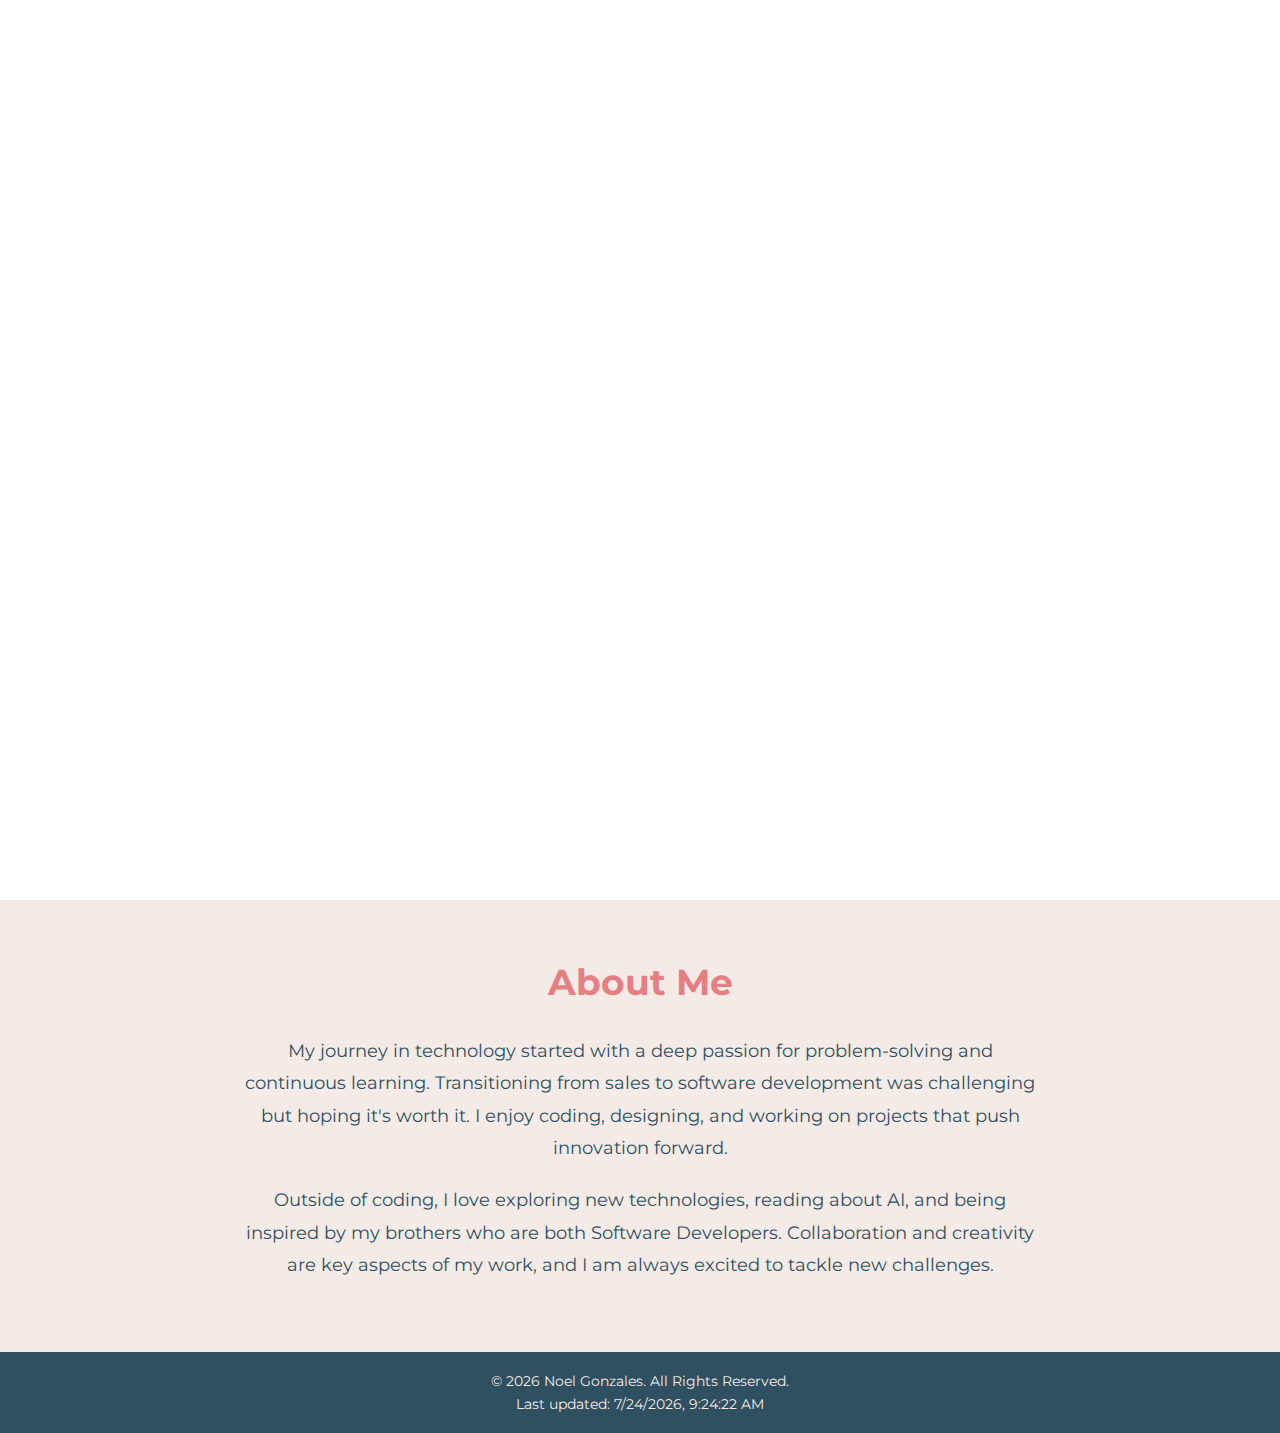
<file: index.html>
<!DOCTYPE html>
<html lang="en">
<head>
    <meta charset="UTF-8">
    <meta name="viewport" content="width=device-width, initial-scale=1.0">
    <link href="https://unpkg.com/boxicons@2.1.4/css/boxicons.min.css" rel="stylesheet">

    <link rel="stylesheet" href="styles.css">
    <script src="script.js"></script>

    <title>Assignment 1 - HomePage</title>
</head>
<body>

    <section id="banner">
        <nav class="navbar">
            <div class="logo">
                <a href="https://www.instagram.com/noellorenceg">@noellorenceg</a>
            </div>
            <ul class="navigations">
                <li class="hideOnMobile"><a class="home-btn" href="index.html">HOME</a></li>
                <li class="hideOnMobile"><a href="mark-to-grade.html">MARK YOUR GRADE</a></li>
                <li class="hideOnMobile"><a href="staff-info.html">STAFF INFORMATION</a></li>
                <li class="hideOnMobile"><a href="temperature-converter.html">TEMPERATURE CONVERTER</a></li>
            </ul>
            <button id="navButton" onclick="openSideBar()">
                <i class="bx bx-menu"></i>
            </button>
        </nav>

        <div class="sidebar">
            <div onclick="hideSideBar()" class="xBtn">
                <i class="bx bx-x"></i>
            </div>
            <ul class="navigations">
                <li><a href="index.html">HOME</a></li>
                <li><a href="mark-to-grade.html">MARK YOUR GRADE</a></li>
                <li><a href="staff-info.html">STAFF INFORMATION</a></li>
                <li><a href="temperature-converter.html">TEMPERATURE CONVERTER</a></li>
            </ul>
        </div>

        <div class="bannerContent">
            <div class="content1">
                <h2>Hi! I'm <span class="NG">Noel Gonzales</span></h2>
                <p>
                    From a Sales Professional to
                    <span class="SD">Software Developer</span><br>
                </p>
            </div>
            <div class="content2" id="profile-pic"></div>
        </div>
    </section>

    <section id="about-me">
        <div class="about-container">
            <h2>About Me</h2>
            <p>
                My journey in technology started with a deep passion for problem-solving and continuous learning. Transitioning from sales to software development was challenging but hoping it's worth it. I enjoy coding, designing, and working on projects that push innovation forward.
            </p>
            <p>
                Outside of coding, I love exploring new technologies, reading about AI, and being inspired by my brothers who are both Software Developers. Collaboration and creativity are key aspects of my work, and I am always excited to tackle new challenges.
            </p>
        </div>
    </section>
    
    <footer>
        <div class="footer-container">
            <p>&copy; <span id="year"></span> Noel Gonzales. All Rights Reserved.</p>
            <p id="timestamp"></p>
        </div>
    </footer>

</body>
</html>




</body>
</html>
</file>
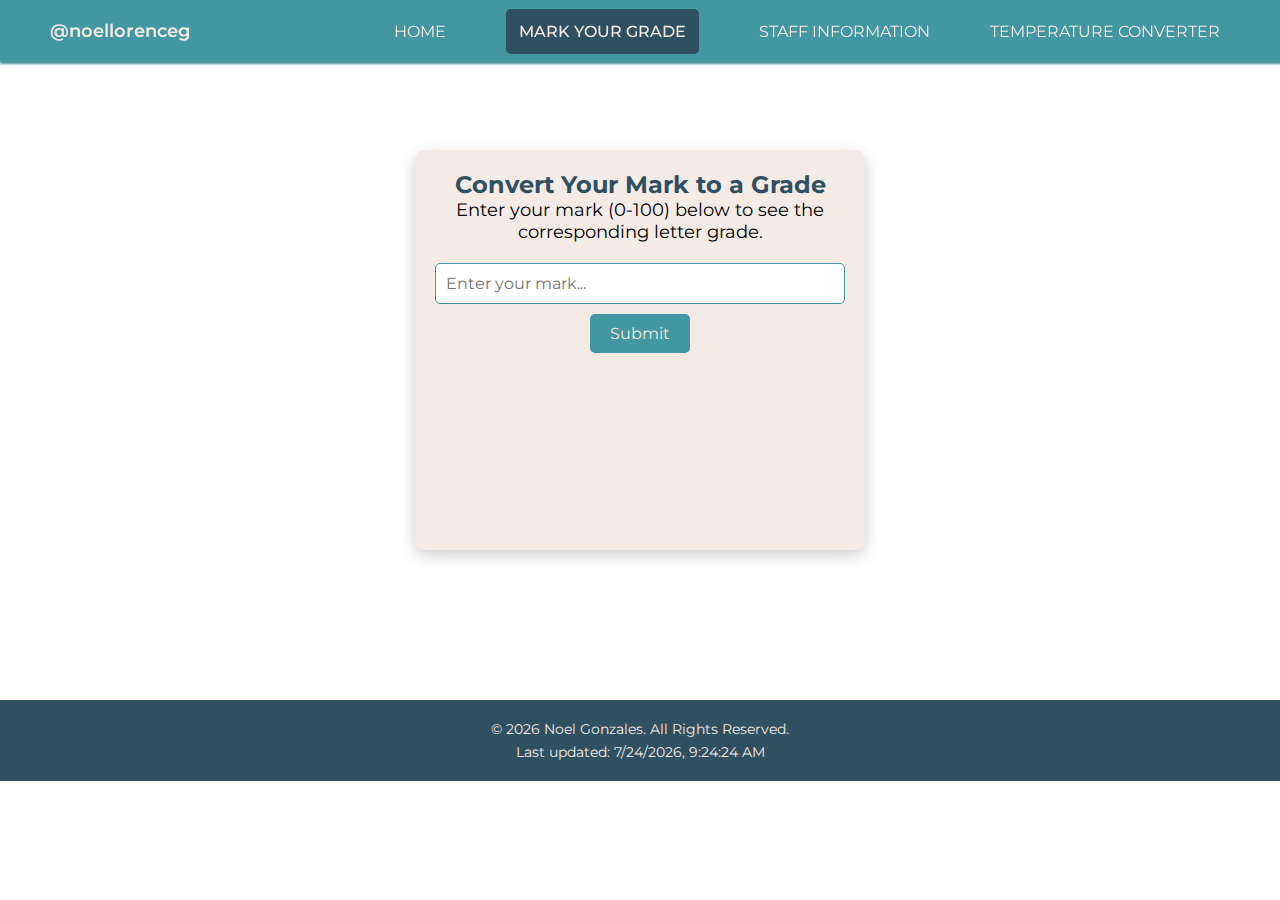
<file: mark-to-grade.html>
<!DOCTYPE html>
<html lang="en">
  <head>
    <meta charset="UTF-8" />
    <meta name="viewport" content="width=device-width, initial-scale=1.0" />
    <script src="https://ajax.googleapis.com/ajax/libs/jquery/3.7.1/jquery.min.js"></script>
    <link rel="stylesheet" href="mark-to-grade.css" />
    <link
      href="https://unpkg.com/boxicons@2.1.4/css/boxicons.min.css"
      rel="stylesheet"
    />

    <script src="script.js" defer></script>

    <title>Assignment 1 - Mark to Grade</title>
  </head>
  <body>
    <nav class="navbar">
      <div class="logo">
        <a href="https://www.instagram.com/noellorenceg">@noellorenceg</a>
      </div>
      <ul class="navigations">
        <li class="hideOnMobile"><a href="index.html">HOME</a></li>
        <li class="hideOnMobile">
          <a class="home-btn" href="mark-to-grade.html">MARK YOUR GRADE</a>
        </li>
        <li class="hideOnMobile">
          <a href="staff-info.html">STAFF INFORMATION</a>
        </li>
        <li class="hideOnMobile">
          <a href="temperature-converter.html">TEMPERATURE CONVERTER</a>
        </li>
      </ul>
      <button id="navButton" onclick="openSideBar()">
        <i class="bx bx-menu"></i>
      </button>
    </nav>

    <div class="sidebar">
      <div onclick="hideSideBar()" class="xBtn">
        <i class="bx bx-x"></i>
      </div>
      <ul class="navigations">
        <li><a href="index.html">HOME</a></li>
        <li><a href="mark-to-grade.html">MARK YOUR GRADE</a></li>
        <li><a href="staff-info.html">STAFF INFORMATION</a></li>
        <li><a href="temperature-converter.html">TEMPERATURE CONVERTER</a></li>
      </ul>
    </div>

    <main class="grade-container">
      <h2>Convert Your Mark to a Grade</h2>
      <p>
        Enter your mark (0-100) below to see the corresponding letter grade.
      </p>
      <input type="text" id="markInput" placeholder="Enter your mark..." />
      <button id="submitButton" onclick="calculateGrade()">Submit</button>
      <p id="resultMessage"></p>
    </main>

    <footer>
      <p>&copy; <span id="year"></span> Noel Gonzales. All Rights Reserved.</p>
      <p id="timestamp"></p>
    </footer>
  </body>
</html>
</file>
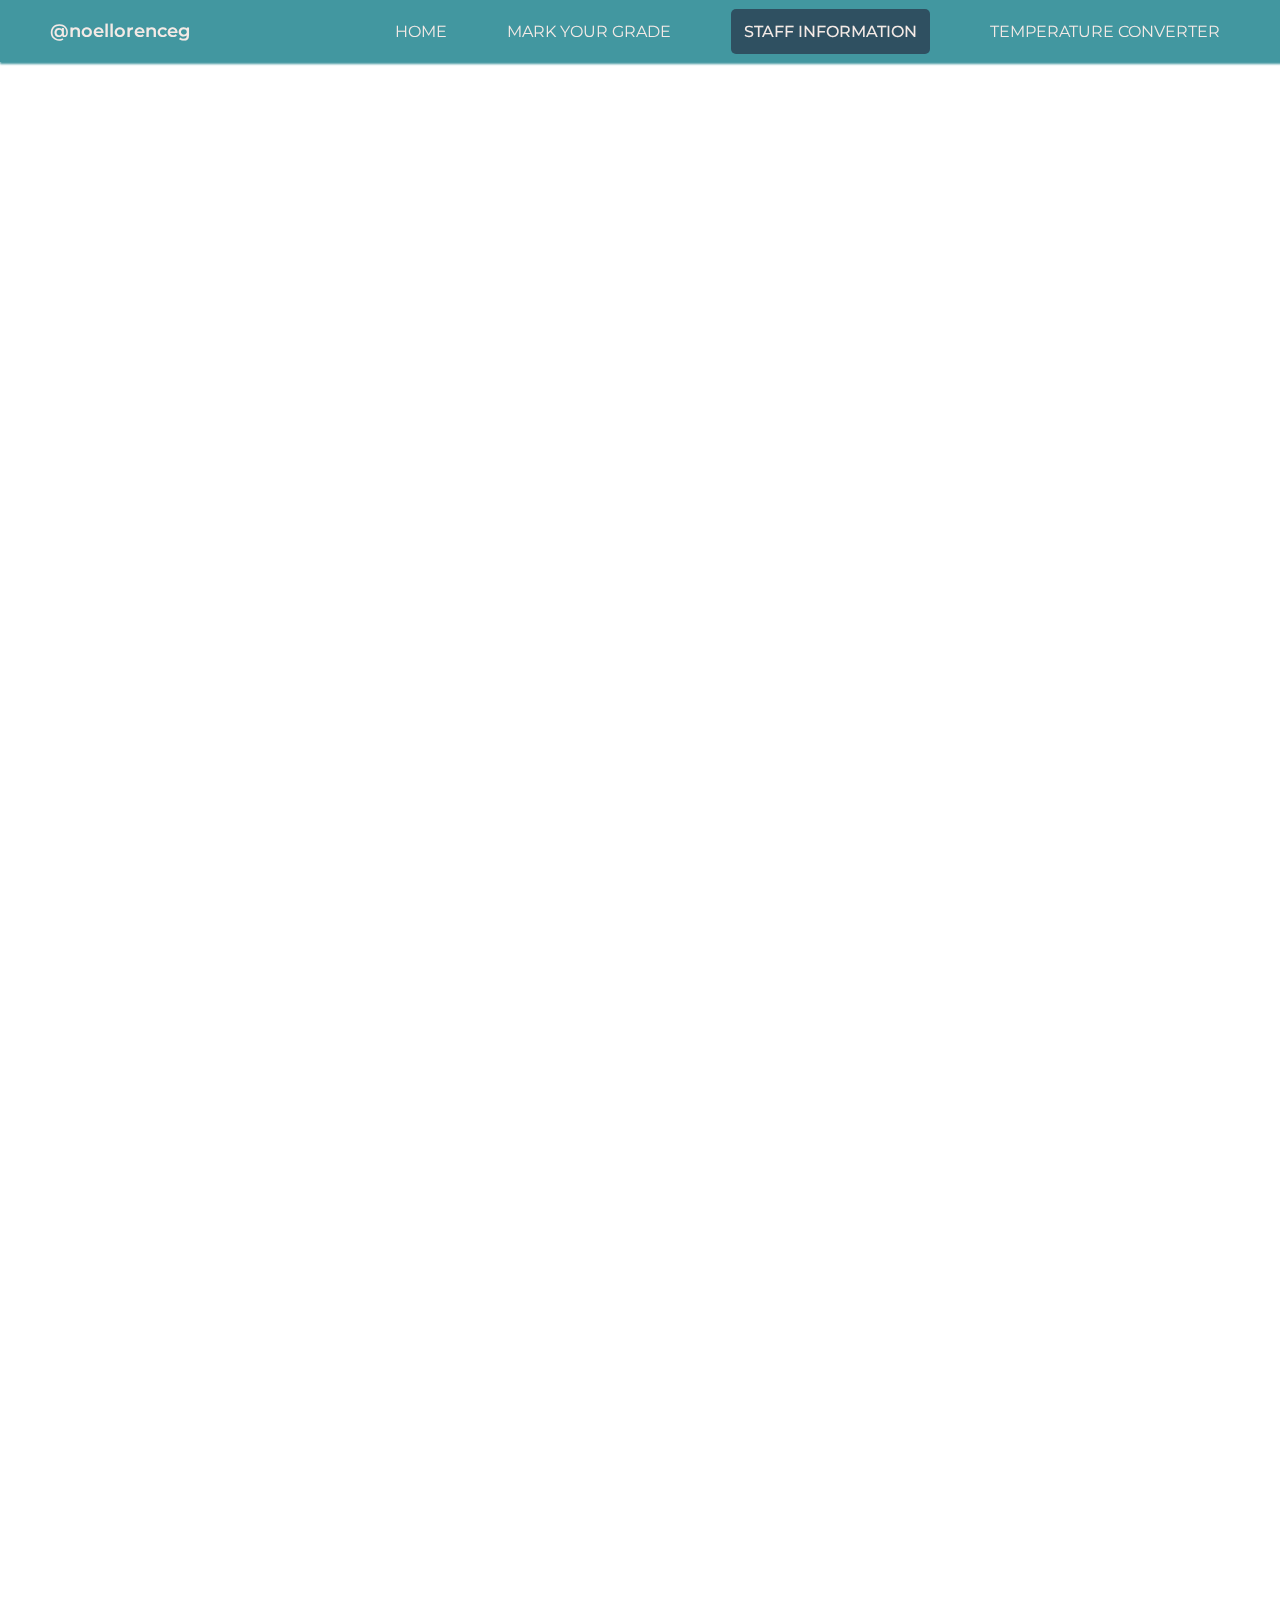
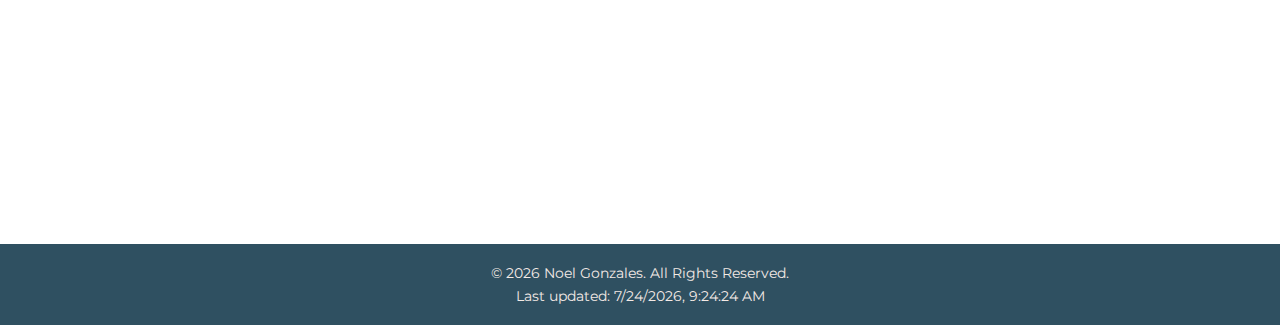
<file: staff-info.html>
<!DOCTYPE html>
<html lang="en">
  <head>
    <meta charset="UTF-8" />
    <meta name="viewport" content="width=device-width, initial-scale=1.0" />
    <script src="https://ajax.googleapis.com/ajax/libs/jquery/3.7.1/jquery.min.js"></script>
    <link rel="stylesheet" href="staff-info.css" />
    <link
      href="https://unpkg.com/boxicons@2.1.4/css/boxicons.min.css"
      rel="stylesheet"
    />

    
    <script src="script.js" defer></script>

    <title>Assignment 1 - Mark to Grade</title>
  </head>
  <body>
    <nav class="navbar">
      <div class="logo">
        <a href="https://www.instagram.com/noellorenceg">@noellorenceg</a>
      </div>
      <ul class="navigations">
        <li class="hideOnMobile"><a href="index.html">HOME</a></li>
        <li class="hideOnMobile">
          <a href="mark-to-grade.html">MARK YOUR GRADE</a>
        </li>
        <li class="hideOnMobile">
          <a class="home-btn" href="staff-info.html">STAFF INFORMATION</a>
        </li>
        <li class="hideOnMobile">
          <a  href="temperature-converter.html"
            >TEMPERATURE CONVERTER</a
          >
        </li>
      </ul>
      <button id="navButton" onclick="openSideBar()">
        <i class="bx bx-menu"></i>
      </button>
    </nav>

    <div class="sidebar">
      <div onclick="hideSideBar()" class="xBtn">
        <i class="bx bx-x"></i>
      </div>
      <ul class="navigations">
        <li><a href="index.html">HOME</a></li>
        <li><a href="mark-to-grade.html">MARK YOUR GRADE</a></li>
        <li><a href="staff-info.html">STAFF INFORMATION</a></li>
        <li><a href="temperature-converter.html">TEMPERATURE CONVERTER</a></li>
      </ul>
    </div>

    <main class="staff-container">
      <h2>Staff Information</h2>
      <section class="sortingOptions">
      <button class="sortByName">Sort by Name</i></button>
      <button class="sortBySalary">Sort by Salary</i></button>
    </section>
      <table>
        <thead>
          <tr>
            <th class="headerName">Name</th>
            <th>Position</th>
            <th>Location</th>
            <th class="headerSalary">Salary</th>
          </tr>
        </thead>
        <tbody id="staffTableBody"></tbody>
      </table>
    </main>

    <footer>
      <p>&copy; <span id="year"></span> Noel Gonzales. All Rights Reserved.</p>
      <p id="timestamp"></p>
    </footer>
  </body>
</html>
</file>
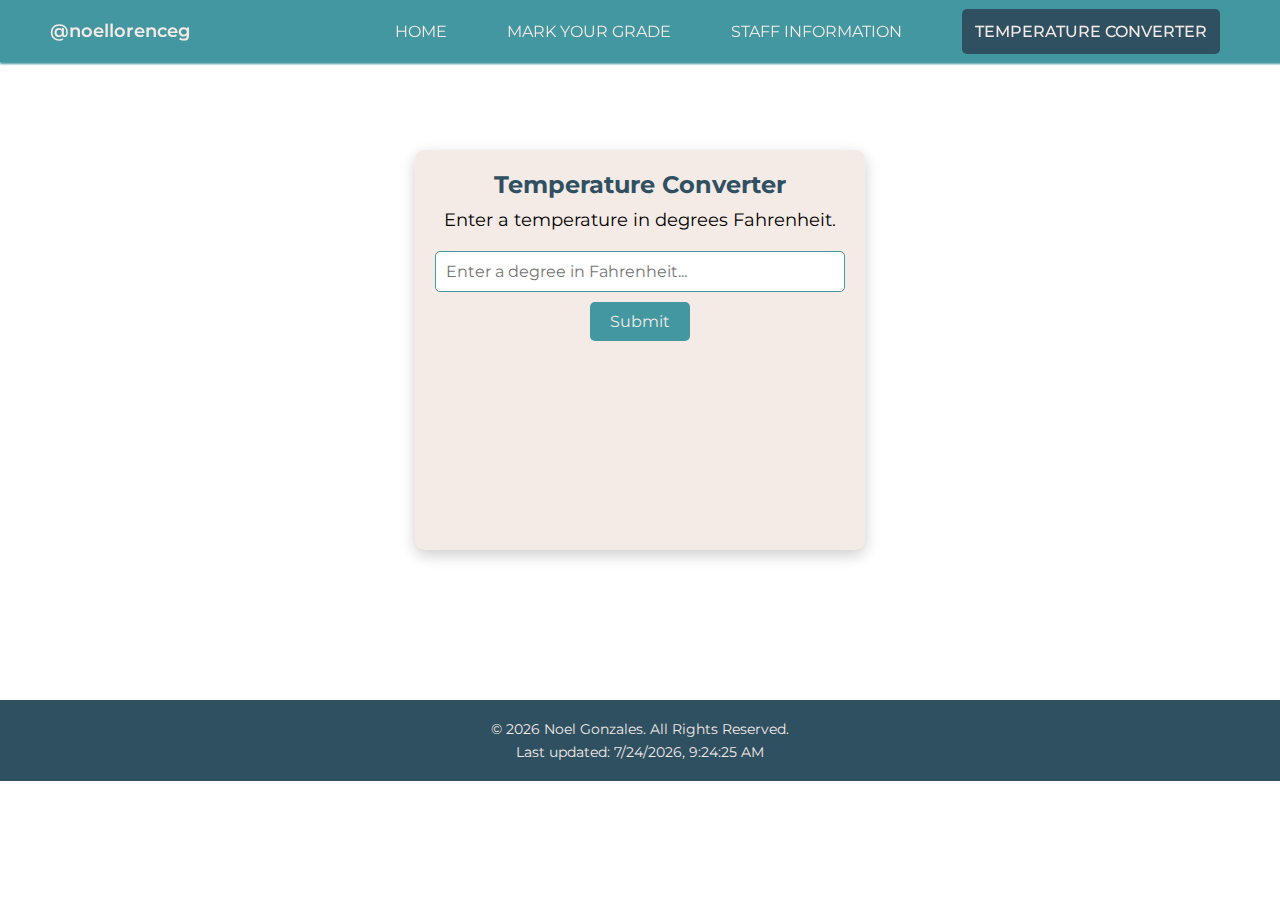
<file: temperature-converter.html>
<!DOCTYPE html>
<html lang="en">
  <head>
    <meta charset="UTF-8" />
    <meta name="viewport" content="width=device-width, initial-scale=1.0" />
    <script src="https://ajax.googleapis.com/ajax/libs/jquery/3.7.1/jquery.min.js"></script>
    <link rel="stylesheet" href="temperature.css" />
    <link
      href="https://unpkg.com/boxicons@2.1.4/css/boxicons.min.css"
      rel="stylesheet"
    />

    <script src="script.js" defer></script>

    <title>Assignment 1 - Mark to Grade</title>
  </head>
  <body>
    <nav class="navbar">
      <div class="logo">
        <a href="https://www.instagram.com/noellorenceg">@noellorenceg</a>
      </div>
      <ul class="navigations">
        <li class="hideOnMobile"><a href="index.html">HOME</a></li>
        <li class="hideOnMobile">
          <a href="mark-to-grade.html">MARK YOUR GRADE</a>
        </li>
        <li class="hideOnMobile">
          <a href="staff-info.html">STAFF INFORMATION</a>
        </li>
        <li class="hideOnMobile">
          <a class="home-btn" href="temperature-converter.html"
            >TEMPERATURE CONVERTER</a
          >
        </li>
      </ul>
      <button id="navButton" onclick="openSideBar()">
        <i class="bx bx-menu"></i>
      </button>
    </nav>

    <div class="sidebar">
      <div onclick="hideSideBar()" class="xBtn">
        <i class="bx bx-x"></i>
      </div>
      <ul class="navigations">
        <li><a href="index.html">HOME</a></li>
        <li><a href="mark-to-grade.html">MARK YOUR GRADE</a></li>
        <li><a href="staff-info.html">STAFF INFORMATION</a></li>
        <li><a href="temperature-converter.html">TEMPERATURE CONVERTER</a></li>
      </ul>
    </div>

    <main class="temperature-container">
      <h2>Temperature Converter</h2>
      <p>Enter a temperature in degrees Fahrenheit.</p>
      <input
        type="text"
        id="fahrenheit"
        placeholder="Enter a degree in Fahrenheit..."
      />
      <button id="submitButton" onclick="convertTemperature()">Submit</button>
      <p id="convertedTempC"></p>
      <p id="convertedTempK"></p>
    </main>

    <footer>
      <p>&copy; <span id="year"></span> Noel Gonzales. All Rights Reserved.</p>
      <p id="timestamp"></p>
    </footer>
  </body>
</html>
</file>
<file: styles.css>
@import url("https://fonts.googleapis.com/css2?family=Montserrat:ital,wght@0,100..900;1,100..900&display=swap");

html {
  scroll-behavior: smooth;
}

* {
  margin: 0;
  padding: 0;
  box-sizing: border-box;
  font-family: "Montserrat", serif;
}

:root {
  --mistyBlue: #2f5061;
  --tealGreen: #4297a0;
  --ivory: #f4eae6;
  --coral: #e57f84;
}

main {
  background-color: var(--mistyBlue);
  position: relative;
  z-index: 2;
}

#banner {
  background: linear-gradient(rgba(0, 0, 0, 0.8), #2f5061);
  background-size: cover;
  background-position: center;
  height: 100vh;
  padding-top: 80px;
  position: relative;
  background-attachment: fixed;
}

#banner:before {
  content: "";
  position: absolute;
  top: 0;
  left: 0;
  width: 100%;
  height: 100%;
}

nav {
  backdrop-filter: blur(5px);
  display: flex;
  justify-content: space-between;
  margin: auto;
  align-items: center;
  padding: 20px 50px;
  background-color: var(--tealGreen);
  box-shadow: 1px 1px 2px 1px var(--tealGreen);
}

.sidebar {
  position: fixed;
  top: 0;
  right: 0;
  height: 100vh;
  width: 250px;
  z-index: 999;
  background-color: var(--tealGreen);
  box-shadow: 3px 3px 5px 3px var(--tealGreen);
  display: none;
  flex-direction: column;
  align-items: flex-start;
  justify-content: flex-start;
  line-height: 40px;
  padding-left: 10px;
  transition: height 0.2s cubic-bezier(0.175, 0.885, 0.32, 1.275);
}

.navbar {
  position: fixed;
  width: 100%;
  top: 0;
  left: 0;
  z-index: 1000;
  transition: top 0.3s;
}

.navbar.sticky {
  top: -80px;
}

a {
  text-decoration: none;
}

.logo {
  font-size: 18px;
  font-weight: 600;
}

.logo a {
  color: var(--ivory);
}

nav ul {
  list-style-type: none;
  display: flex;
  justify-content: space-between;
  gap: 40px;
}

.sidebar ul {
  list-style: none;
}

.sidebar ul li a {
  color: var(--ivory);
  cursor: pointer;
  width: 100%;
  height: 100%;
}

.sidebar a:hover {
  color: var(--coral);
  background-color: var(--coral);
  width: 100%;
  width: 100%;
}

nav ul li a {
  position: relative;
  font-size: 16px;
  font-weight: 400;
  margin: 0 10px;
  color: var(--ivory);
  position: relative;
}

nav button {
  color: var(--ivory);
  background-color: transparent;
  padding: 12px 16px;
  border-radius: 5px;
  border: 1px solid var(--ivory);
  cursor: pointer;
  transition: all 0.3s ease;

  justify-content: center;
  font-size: 30px;
  padding: 7px;
}

#navButton {
  display: none;
}

.xBtn {
  color: var(--ivory);
  background-color: transparent;
  padding: 12px 16px;
  border-radius: 5px;
  cursor: pointer;
  transition: all 0.3s ease;

  display: flex;
  justify-content: center;
  font-size: 30px;
  padding: 7px;
}

.xBtn:hover {
  color: var(--coral);
}

nav button:hover {
  background-color: var(--coral);
  border-color: var(--ivory);
  color: var(--ivory);
}

.navigations a::after {
  content: "";
  position: absolute;
  background-color: var(--coral);
  height: 4px;
  width: 0%;
  left: 0;
  bottom: -10px;
  transition: 0.3s;
}

.blur {
  position: relative;
  box-shadow: 0 0 80px 20px var(--tealGreen);
  z-index: 100;
}

a:focus {
  outline: 2px dashed var(--coral);
}

.navigations a:hover {
  color: var(--coral);
}

.navigations a:hover::after {
  width: 100%;
}

nav .home-btn {
  background-color: var(--mistyBlue);
  font-weight: 500;
  padding: 12px;
  border: 1px solid transparent;
  border-radius: 5px;
}

.bannerContent {
  color: var(--ivory);
  height: 80%;
  width: 80%;
  margin: auto;
  display: flex;
  align-items: center;
  justify-content: space-between;
  padding: 50px;
  text-align: center;
  flex-wrap: wrap;
}

.bannerContent h2 {
  font-size: 50px;
}

.bannerContent p {
  font-size: 20px;
}

.content1 {
  flex: 1;
  min-width: 300px;
}

.content2 {
  width: 300px;
  height: 300px;
  background-image: url(Profile\ Picture.jpg);
  background-size: 150%;
  background-repeat: no-repeat;
  background-position: center;
  border-radius: 50%;
  border: 5px solid var(--coral);
  box-shadow: 0 0 10px rgba(0, 0, 0, 0.2);
  transition: transform 0.3s ease-in-out;
}

#profile-pic {
  opacity: 0;
  transition: opacity 1s ease-in-out;
}

.SD {
  -webkit-text-fill-color: transparent;
  -webkit-text-stroke: 0.5px var(--coral);
  font-size: 30px;
  font-weight: 500;
}

.NG {
  font-size: 70px;
  color: var(--coral);
}

.blur-background {
  filter: blur(5px);
}

.close-btn {
  position: absolute;
  top: 10px;
  right: 10px;
  cursor: pointer;
  font-size: 20px;
}

#about-me {
  background-color: var(--ivory);
  padding: 50px 20px;
  text-align: center;
}

.about-container {
  max-width: 800px;
  margin: 0 auto;
  color: var(--mistyBlue);
  line-height: 1.8;
}

.about-container h2 {
  font-size: 36px;
  color: var(--coral);
  margin-bottom: 20px;
}

.about-container p {
  font-size: 18px;
  margin-bottom: 20px;
}

footer {
  background-color: var(--mistyBlue);
  color: var(--ivory);
  text-align: center;
  padding: 15px;
  font-size: 14px;
}

footer p {
  margin: 5px 0;
}

@media only screen and (max-width: 800px) {
  .hideOnMobile {
    display: none;
  }

  #navButton {
    display: block;
  }

  .bannerContent {
    display: flex;
    flex-wrap: wrap;
  }
}

@media only screen and (max-width: 450px) {
  .sidebar {
    width: 100%;
  }

  .bannerContent {
    display: flex;
    flex-wrap: wrap;
  }
}

@keyframes fadeIn {
  from {
    opacity: 0;
  }

  to {
    opacity: 1;
  }
}

@keyframes slideInFromLeft {
  from {
    transform: translateX(-100%);
    opacity: 0;
  }

  to {
    transform: translateX(0);
    opacity: 1;
  }
}

@keyframes slideInFromBottom {
  from {
    transform: translateY(100%);
    opacity: 0;
  }

  to {
    transform: translateY(0);
    opacity: 1;
  }
}

@media only screen and (max-width: 800px) {
  .content2 {
    margin-top: 20px;
  }
}

@media only screen and (max-width: 450px) {
  .bannerContent {
    padding: 20px;
  }

  .content1 h2 {
    font-size: 36px;
  }

  .content1 p {
    font-size: 18px;
  }

  .content2 {
    width: 250px;
    height: 250px;
  }
}
    
#banner,
main {
  opacity: 0;
  animation: fadeIn 1s ease forwards;
}
</file>
<file: mark-to-grade.css>
@import url("https://fonts.googleapis.com/css2?family=Montserrat:ital,wght@0,100..900;1,100..900&display=swap");

html {
  scroll-behavior: smooth;
}

* {
  margin: 0;
  padding: 0;
  box-sizing: border-box;
  font-family: "Montserrat", serif;
}

:root {
  --mistyBlue: #2f5061;
  --tealGreen: #4297a0;
  --ivory: #f4eae6;
  --coral: #e57f84;
}

main {
  background-color: var(--mistyBlue);
  position: relative;
  z-index: 2;
  height: 100vh;
  width: 100vw;
}

nav {
  backdrop-filter: blur(5px);
  display: flex;
  justify-content: space-between;
  margin: auto;
  align-items: center;
  padding: 20px 50px;
  background-color: var(--tealGreen);
  box-shadow: 1px 1px 2px 1px var(--tealGreen);
}

.sidebar {
  position: fixed;
  top: 0;
  right: 0;
  height: 100vh;
  width: 250px;
  z-index: 999;
  background-color: var(--tealGreen);
  box-shadow: 3px 3px 5px 3px var(--tealGreen);
  display: none;
  flex-direction: column;
  align-items: flex-start;
  justify-content: flex-start;
  line-height: 40px;
  padding-left: 10px;
  transition: height 0.2s cubic-bezier(0.175, 0.885, 0.32, 1.275);
}

.navbar {
  position: fixed;
  width: 100%;
  top: 0;
  left: 0;
  z-index: 1000;
  transition: top 0.3s;
}

.navbar.sticky {
  top: -80px;
}

a {
  text-decoration: none;
}

.logo {
  font-size: 18px;
  font-weight: 600;
}

.logo a {
  color: var(--ivory);
}

nav ul {
  list-style-type: none;
  display: flex;
  justify-content: space-between;
  gap: 40px;
}

.sidebar ul {
  list-style: none;
}

.sidebar ul li a {
  color: var(--ivory);
  cursor: pointer;
  width: 100%;
  height: 100%;
}

.sidebar a:hover {
  color: var(--coral);
  background-color: var(--coral);
  width: 100%;
  width: 100%;
}

nav ul li a {
  position: relative;
  font-size: 16px;
  font-weight: 400;
  margin: 0 10px;
  color: var(--ivory);
  position: relative;
}

nav button {
  color: var(--ivory);
  background-color: transparent;
  padding: 12px 16px;
  border-radius: 5px;
  border: 1px solid var(--ivory);
  cursor: pointer;
  transition: all 0.3s ease;

  justify-content: center;
  font-size: 30px;
  padding: 7px;
}

#navButton {
  display: none;
}

.xBtn {
  color: var(--ivory);
  background-color: transparent;
  padding: 12px 16px;
  border-radius: 5px;
  cursor: pointer;
  transition: all 0.3s ease;

  display: flex;
  justify-content: center;
  font-size: 30px;
  padding: 7px;
}

.xBtn:hover {
  color: var(--coral);
}

nav button:hover {
  background-color: var(--coral);
  border-color: var(--ivory);
  color: var(--ivory);
}

.navigations a::after {
  content: "";
  position: absolute;
  background-color: var(--coral);
  height: 4px;
  width: 0%;
  left: 0;
  bottom: -10px;
  transition: 0.3s;
}

a:focus {
  outline: 2px dashed var(--coral);
}

.navigations a:hover {
  color: var(--coral);
}

.navigations a:hover::after {
  width: 100%;
}

nav .home-btn {
  background-color: var(--mistyBlue);
  font-weight: 500;
  padding: 12px;
  border: 1px solid transparent;
  border-radius: 5px;
}

.grade-container {
  max-width: 450px;
  max-height: 400px;
  margin: 50px auto;
  padding: 20px;
  margin-top: 150px;
  margin-bottom: 150px;
  background: var(--ivory);
  border-radius: 10px;
  text-align: center;
  box-shadow: 0px 5px 15px rgba(0, 0, 0, 0.2);
}

.grade-container h2 {
  color: var(--mistyBlue);
}

.grade-container p {
  margin-bottom: 10px;
  font-size: 18px;
}

.grade-container input {
  width: 100%;
  padding: 10px;
  margin: 10px 0;
  border: 1px solid var(--tealGreen);
  border-radius: 5px;
  font-size: 16px;
}

.grade-container button {
  background: var(--tealGreen);
  color: var(--ivory);
  border: none;
  padding: 10px 20px;
  font-size: 16px;
  border-radius: 5px;
  cursor: pointer;
  transition: 0.3s;
}

.grade-container button:hover {
  background: var(--coral);
}

#resultMessage {
  font-size: 20px;
  font-weight: bold;
  margin-top: 10px;
}

footer {
  background-color: var(--mistyBlue);
  color: var(--ivory);
  text-align: center;
  padding: 15px;
  font-size: 14px;
  width: 100%;
  position: relative;
}

footer p {
  margin: 5px 0;
}

@media only screen and (max-width: 800px) {
  .hideOnMobile {
    display: none;
  }

  .grade-container {
    width: 250px;
    height: 300px;
    font-size: 10px;
  }

  .grade-container button {
    font-size: 14px;
  }

  #navButton {
    display: block;
  }

  .navbar {
    background-color: var(--tealGreen);
  }
}
</file>
<file: staff-info.css>
@import url("https://fonts.googleapis.com/css2?family=Montserrat:ital,wght@0,100..900;1,100..900&display=swap");

html {
  scroll-behavior: smooth;
}

* {
  margin: 0;
  padding: 0;
  box-sizing: border-box;
  font-family: "Montserrat", serif;
}

:root {
  --mistyBlue: #2f5061;
  --tealGreen: #4297a0;
  --ivory: #f4eae6;
  --coral: #e57f84;
}

main {
  background-color: var(--mistyBlue);
  position: relative;
  z-index: 2;
}

#banner {
  background: linear-gradient(rgba(0, 0, 0, 0.8), #2f5061);
  background-size: cover;
  background-position: center;
  height: 100vh;
  padding-top: 80px;
  position: relative;
  background-attachment: fixed;
}

#banner:before {
  content: "";
  position: absolute;
  top: 0;
  left: 0;
  width: 100%;
  height: 100%;
}

nav {
  backdrop-filter: blur(5px);
  display: flex;
  justify-content: space-between;
  margin: auto;
  align-items: center;
  padding: 20px 50px;
  background-color: var(--tealGreen);
  box-shadow: 1px 1px 2px 1px var(--tealGreen);
}

.sidebar {
  position: fixed;
  top: 0;
  right: 0;
  height: 100vh;
  width: 250px;
  z-index: 999;
  background-color: var(--tealGreen);
  box-shadow: 3px 3px 5px 3px var(--tealGreen);
  display: none;
  flex-direction: column;
  align-items: flex-start;
  justify-content: flex-start;
  line-height: 40px;
  padding-left: 10px;
  transition: height 0.2s cubic-bezier(0.175, 0.885, 0.32, 1.275);
}

.navbar {
  position: fixed;
  width: 100%;
  top: 0;
  left: 0;
  z-index: 1000;
  transition: top 0.3s;
}

.navbar.sticky {
  top: -80px;
}

a {
  text-decoration: none;
}

.logo {
  font-size: 18px;
  font-weight: 600;
}

.logo a {
  color: var(--ivory);
}

nav ul {
  list-style-type: none;
  display: flex;
  justify-content: space-between;
  gap: 40px;
}

.sidebar ul {
  list-style: none;
}

.sidebar ul li a {
  color: var(--ivory);
  cursor: pointer;
  width: 100%;
  height: 100%;
}

.sidebar a:hover {
  color: var(--coral);
  background-color: var(--coral);
  width: 100%;
  width: 100%;
}

nav ul li a {
  position: relative;
  font-size: 16px;
  font-weight: 400;
  margin: 0 10px;
  color: var(--ivory);
  position: relative;
}

nav button {
  color: var(--ivory);
  background-color: transparent;
  padding: 12px 16px;
  border-radius: 5px;
  border: 1px solid var(--ivory);
  cursor: pointer;
  transition: all 0.3s ease;

  justify-content: center;
  font-size: 30px;
  padding: 7px;
}

#navButton {
  display: none;
}

.xBtn {
  color: var(--ivory);
  background-color: transparent;
  padding: 12px 16px;
  border-radius: 5px;
  cursor: pointer;
  transition: all 0.3s ease;

  display: flex;
  justify-content: center;
  font-size: 30px;
  padding: 7px;
}

.xBtn:hover {
  color: var(--coral);
}

nav button:hover {
  background-color: var(--coral);
  border-color: var(--ivory);
  color: var(--ivory);
}

.navigations a::after {
  content: "";
  position: absolute;
  background-color: var(--coral);
  height: 4px;
  width: 0%;
  left: 0;
  bottom: -10px;
  transition: 0.3s;
}

.blur {
  position: relative;
  box-shadow: 0 0 80px 20px var(--tealGreen);
  z-index: 100;
}

a:focus {
  outline: 2px dashed var(--coral);
}

.navigations a:hover {
  color: var(--coral);
}

.navigations a:hover::after {
  width: 100%;
}

nav .home-btn {
  background-color: var(--mistyBlue);
  font-weight: 500;
  padding: 12px;
  border: 1px solid transparent;
  border-radius: 5px;
}

.staff-container {
  max-width: 800px;
  margin: 100px auto;
  padding: 20px;
  background: var(--ivory);
  border-radius: 10px;
  text-align: center;
  box-shadow: 0px 5px 15px rgba(0, 0, 0, 0.2);
}

.staff-container button {
    background: var(--tealGreen);
    color: var(--ivory);
    border: none;
    padding: 10px 20px;
    font-size: 16px;
    border-radius: 5px;
    cursor: pointer;
    transition: 0.3s;
    margin: 20px;
  }  

.staff-container h2 {
  color: var(--mistyBlue);
  margin-bottom: 15px;
}

.staff-container table {
  width: 100%;
  border-collapse: collapse;
}

.staff-container th,
.staff-container td {
  border: 1px solid var(--tealGreen);
  padding: 10px;
  text-align: left;
}

.staff-container th {
  background-color: var(--tealGreen);
  color: var(--ivory);
}

.staff-container tr:nth-child(even) {
  background-color: var(--mistyBlue);
  color: var(--ivory);
}

.staff-container tr:nth-child(odd) {
  background-color: var(--ivory);
  color: var(--mistyBlue);
}

footer {
  background-color: var(--mistyBlue);
  color: var(--ivory);
  text-align: center;
  padding: 15px;
  font-size: 14px;
  width: 100%;
}

footer p {
  margin: 5px 0;
}
@media only screen and (max-width: 800px) {
  .hideOnMobile {
    display: none;
  }

  #navButton {
    display: block;
  }

  .bannerContent {
    display: flex;
    flex-wrap: wrap;
  }
}

@media only screen and (max-width: 450px) {
  .sidebar {
    width: 100%;
  }

  .staffTableBody {
    width: auto;
    height: auto;
  }

  .staffTableBody tr td {
    font-size: 5px;

  }
}

@keyframes fadeIn {
  from {
    opacity: 0;
  }

  to {
    opacity: 1;
  }
}

@keyframes slideInFromLeft {
  from {
    transform: translateX(-100%);
    opacity: 0;
  }

  to {
    transform: translateX(0);
    opacity: 1;
  }
}

@keyframes slideInFromBottom {
  from {
    transform: translateY(100%);
    opacity: 0;
  }

  to {
    transform: translateY(0);
    opacity: 1;
  }
}

#banner,
main {
  opacity: 0;
  animation: fadeIn 1s ease forwards;
}
</file>
<file: temperature.css>
@import url("https://fonts.googleapis.com/css2?family=Montserrat:ital,wght@0,100..900;1,100..900&display=swap");

html {
  scroll-behavior: smooth;
}

* {
  margin: 0;
  padding: 0;
  box-sizing: border-box;
  font-family: "Montserrat", serif;
}

:root {
  --mistyBlue: #2f5061;
  --tealGreen: #4297a0;
  --ivory: #f4eae6;
  --coral: #e57f84;
}

main {
  background-color: var(--mistyBlue);
  position: relative;
  z-index: 2;
  height: 100vh;
  width: 100vw;
}

nav {
  backdrop-filter: blur(5px);
  display: flex;
  justify-content: space-between;
  margin: auto;
  align-items: center;
  padding: 20px 50px;
  background-color: var(--tealGreen);
  box-shadow: 1px 1px 2px 1px var(--tealGreen);
}

.sidebar {
  position: fixed;
  top: 0;
  right: 0;
  height: 100vh;
  width: 250px;
  z-index: 999;
  background-color: var(--tealGreen);
  box-shadow: 3px 3px 5px 3px var(--tealGreen);
  display: none;
  flex-direction: column;
  align-items: flex-start;
  justify-content: flex-start;
  line-height: 40px;
  padding-left: 10px;
  transition: height 0.2s cubic-bezier(0.175, 0.885, 0.32, 1.275);
}

.navbar {
  position: fixed;
  width: 100%;
  top: 0;
  left: 0;
  z-index: 1000;
  transition: top 0.3s;
}

.navbar.sticky {
  top: -80px;
}

a {
  text-decoration: none;
}

.logo {
  font-size: 18px;
  font-weight: 600;
}

.logo a {
  color: var(--ivory);
}

nav ul {
  list-style-type: none;
  display: flex;
  justify-content: space-between;
  gap: 40px;
}

.sidebar ul {
  list-style: none;
}

.sidebar ul li a {
  color: var(--ivory);
  cursor: pointer;
  width: 100%;
  height: 100%;
}

.sidebar a:hover {
  color: var(--coral);
  background-color: var(--coral);
  width: 100%;
  width: 100%;
}

nav ul li a {
  position: relative;
  font-size: 16px;
  font-weight: 400;
  margin: 0 10px;
  color: var(--ivory);
  position: relative;
}

nav button {
  color: var(--ivory);
  background-color: transparent;
  padding: 12px 16px;
  border-radius: 5px;
  border: 1px solid var(--ivory);
  cursor: pointer;
  transition: all 0.3s ease;

  justify-content: center;
  font-size: 30px;
  padding: 7px;
}

#navButton {
  display: none;
}

.xBtn {
  color: var(--ivory);
  background-color: transparent;
  padding: 12px 16px;
  border-radius: 5px;
  cursor: pointer;
  transition: all 0.3s ease;

  display: flex;
  justify-content: center;
  font-size: 30px;
  padding: 7px;
}

.xBtn:hover {
  color: var(--coral);
}

nav button:hover {
  background-color: var(--coral);
  border-color: var(--ivory);
  color: var(--ivory);
}

.navigations a::after {
  content: "";
  position: absolute;
  background-color: var(--coral);
  height: 4px;
  width: 0%;
  left: 0;
  bottom: -10px;
  transition: 0.3s;
}

a:focus {
  outline: 2px dashed var(--coral);
}

.navigations a:hover {
  color: var(--coral);
}

.navigations a:hover::after {
  width: 100%;
}

nav .home-btn {
  background-color: var(--mistyBlue);
  font-weight: 500;
  padding: 12px;
  border: 1px solid transparent;
  border-radius: 5px;
}

/* Style for Mark to Grade Page */
.temperature-container {
  max-width: 450px;
  max-height: 400px;
  margin: 50px auto;
  padding: 20px;
  margin-top: 150px;
  margin-bottom: 150px;
  background: var(--ivory);
  border-radius: 10px;
  text-align: center;
  box-shadow: 0px 5px 15px rgba(0, 0, 0, 0.2);
}

.temperature-container h2 {
  color: var(--mistyBlue);
}

.temperature-container p {
  margin-bottom: 10px;
  margin-top: 10px;
  font-size: 18px;
}

.temperature-container input {
  width: 100%;
  padding: 10px;
  margin: 10px 0;
  border: 1px solid var(--tealGreen);
  border-radius: 5px;
  font-size: 16px;
}

.temperature-container button {
  background: var(--tealGreen);
  color: var(--ivory);
  border: none;
  padding: 10px 20px;
  font-size: 16px;
  border-radius: 5px;
  cursor: pointer;
  transition: 0.3s;
}

.temperature-container button:hover {
  background: var(--coral);
}

#resultMessage {
  font-size: 20px;
  font-weight: bold;
  margin-top: 10px;
}

footer {
  background-color: var(--mistyBlue);
  color: var(--ivory);
  text-align: center;
  padding: 15px;
  font-size: 14px;
  width: 100%;
  position: relative;
}

footer p {
  margin: 5px 0;
}

@media only screen and (max-width: 800px) {
  .hideOnMobile {
    display: none;
  }

  .grade-container {
    width: 250px;
    height: 300px;
    font-size: 10px;
  }

  .grade-container button {
    font-size: 14px;
  }

  #navButton {
    display: block;
  }

  .navbar {
    background-color: var(--tealGreen);
  }
}
</file>
